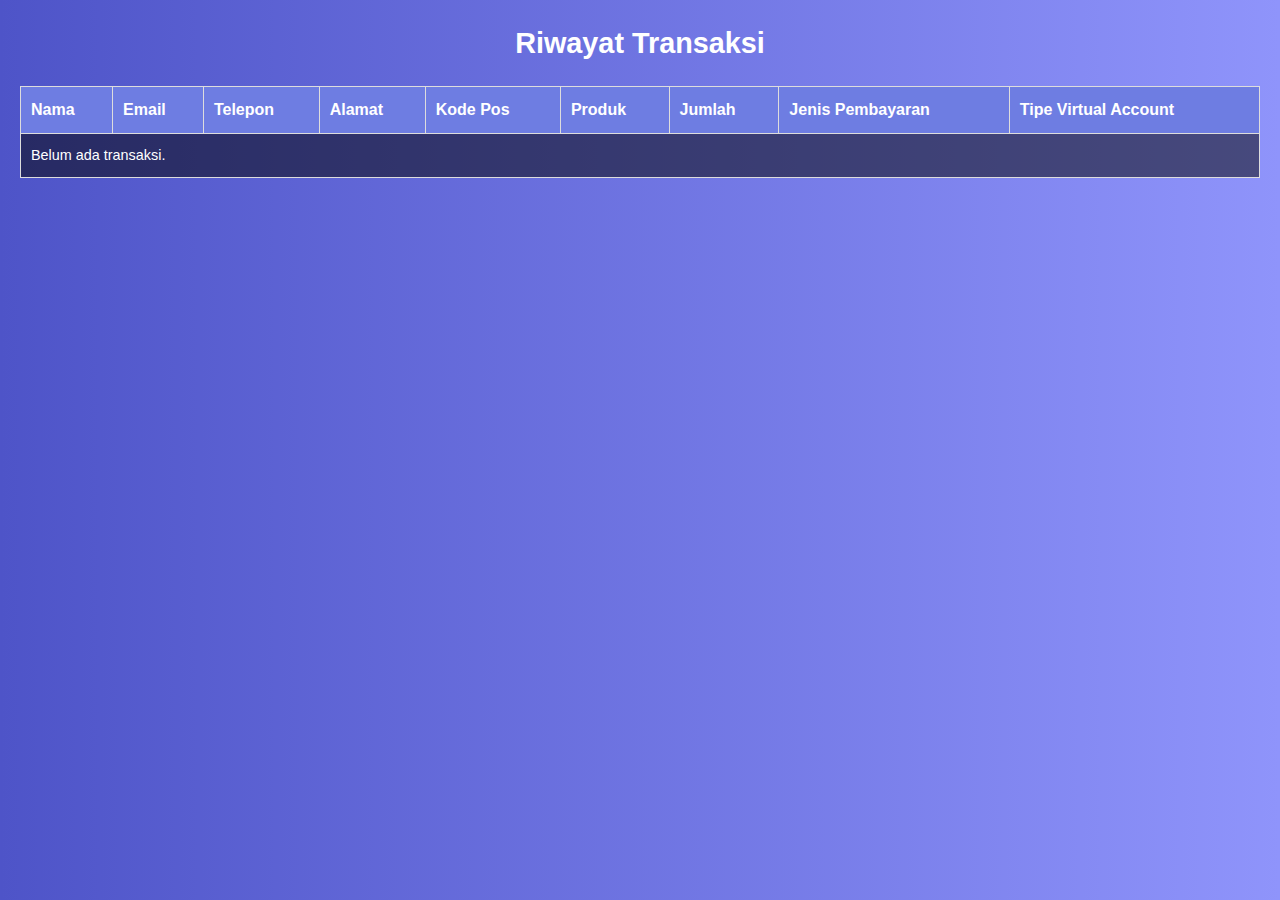
<file: history.html>
<!DOCTYPE html>
<html lang="en">
<head>
    <meta charset="UTF-8">
    <meta name="viewport" content="width=device-width, initial-scale=1.0">
    <title>Riwayat Transaksi</title>
    <style>
        /* Reset dasar */
        *, html {
            margin: 0;
            padding: 0;
            box-sizing: border-box;
        }

        body {
            font-family: Arial, sans-serif;
            line-height: 1.6;
            background: linear-gradient(to right, #4e54c8, #8f94fb);
            padding: 20px;
            color: white;
        }

        /* Heading */
        h1 {
            text-align: center;
            margin-bottom: 20px;
            font-size: 1.8rem;
        }

        /* Tabel */
        .table-wrapper {
            overflow-x: auto; /* Agar tabel bisa di-scroll secara horizontal */
        }

        table {
            width: 100%;
            border-collapse: collapse;
            margin-bottom: 20px;
            background-color: rgba(0, 0, 0, 0.5);
            color: white;
        }

        th, td {
            padding: 10px;
            border: 1px solid #ddd;
            text-align: left;
        }

        th {
            background-color: #6e7de2;
        }

        td {
            font-size: 0.9rem;
        }

        /* Responsif: Tampilan tablet */
        @media (max-width: 768px) {
            body {
                padding: 10px;
            }

            h1 {
                font-size: 1.5rem;
            }

            table {
                font-size: 0.9rem;
            }

            th, td {
                padding: 8px;
            }
        }

        /* Responsif: Tampilan ponsel */
        @media (max-width: 480px) {
            .table-wrapper {
                overflow-x: auto; /* Aktifkan scroll horizontal pada ponsel */
            }

            table, thead, tbody, th, td, tr {
                display: block;
            }

            thead tr {
                display: none; /* Sembunyikan header tabel untuk ponsel */
            }

            tr {
                margin-bottom: 15px;
                border-bottom: 1px solid #ddd;
            }

            td {
                text-align: right;
                padding-left: 50%;
                position: relative;
                white-space: nowrap; /* Mencegah teks terpotong */
            }

            td::before {
                content: attr(data-label);
                position: absolute;
                left: 0;
                width: 45%;
                padding-left: 15px;
                font-weight: bold;
                text-align: left;
            }
        }
    </style>
</head>
<body>
    <h1>Riwayat Transaksi</h1>
    <div class="table-wrapper">
        <table>
            <thead>
                <tr>
                    <th>Nama</th>
                    <th>Email</th>
                    <th>Telepon</th>
                    <th>Alamat</th>
                    <th>Kode Pos</th>
                    <th>Produk</th>
                    <th>Jumlah</th>
                    <th>Jenis Pembayaran</th>
                    <th>Tipe Virtual Account</th>
                </tr>
            </thead>
            <tbody id="transaction-list">
                <!-- Daftar transaksi akan ditambahkan di sini oleh JavaScript -->
            </tbody>
        </table>
    </div>

    <script>
        window.onload = function() {
            // Ambil data transaksi dari localStorage
            var transactions = JSON.parse(localStorage.getItem('transactions')) || [];

            var transactionList = document.getElementById('transaction-list');
            
            if (transactions.length === 0) {
                // Jika tidak ada transaksi, tampilkan pesan "Belum ada transaksi"
                transactionList.innerHTML = "<tr><td colspan='9'>Belum ada transaksi.</td></tr>";
            } else {
                // Menampilkan setiap transaksi yang ada
                transactions.forEach(transaction => {
                    // Membuat elemen row <tr> untuk setiap transaksi
                    let transactionRow = document.createElement('tr');

                    // Menentukan VA Bank yang dipilih, atau 'N/A' jika tidak ada
                    let vaBank = transaction.vaBank ? transaction.vaBank : 'N/A';

                    // Menambahkan setiap data transaksi ke dalam kolom (td) pada row
                    transactionRow.innerHTML = `
                        <td data-label="Nama">${transaction.name}</td>
                        <td data-label="Email">${transaction.email}</td>
                        <td data-label="Telepon">${transaction.phone}</td>
                        <td data-label="Alamat">${transaction.alamat}</td>
                        <td data-label="Kode Pos">${transaction.kode}</td>
                        <td data-label="Produk">${transaction.product}</td>
                        <td data-label="Jumlah">${transaction.jumlah}</td>
                        <td data-label="Jenis Pembayaran">${transaction.payment}</td>
                        <td data-label="Tipe Virtual Account">${vaBank}</td>  <!-- Menampilkan tipe VA yang dipilih -->
                    `;
                    
                    // Menambahkan row ke dalam tbody
                    transactionList.appendChild(transactionRow);
                });
            }
        };
    </script>
</body>
</html>
</file>
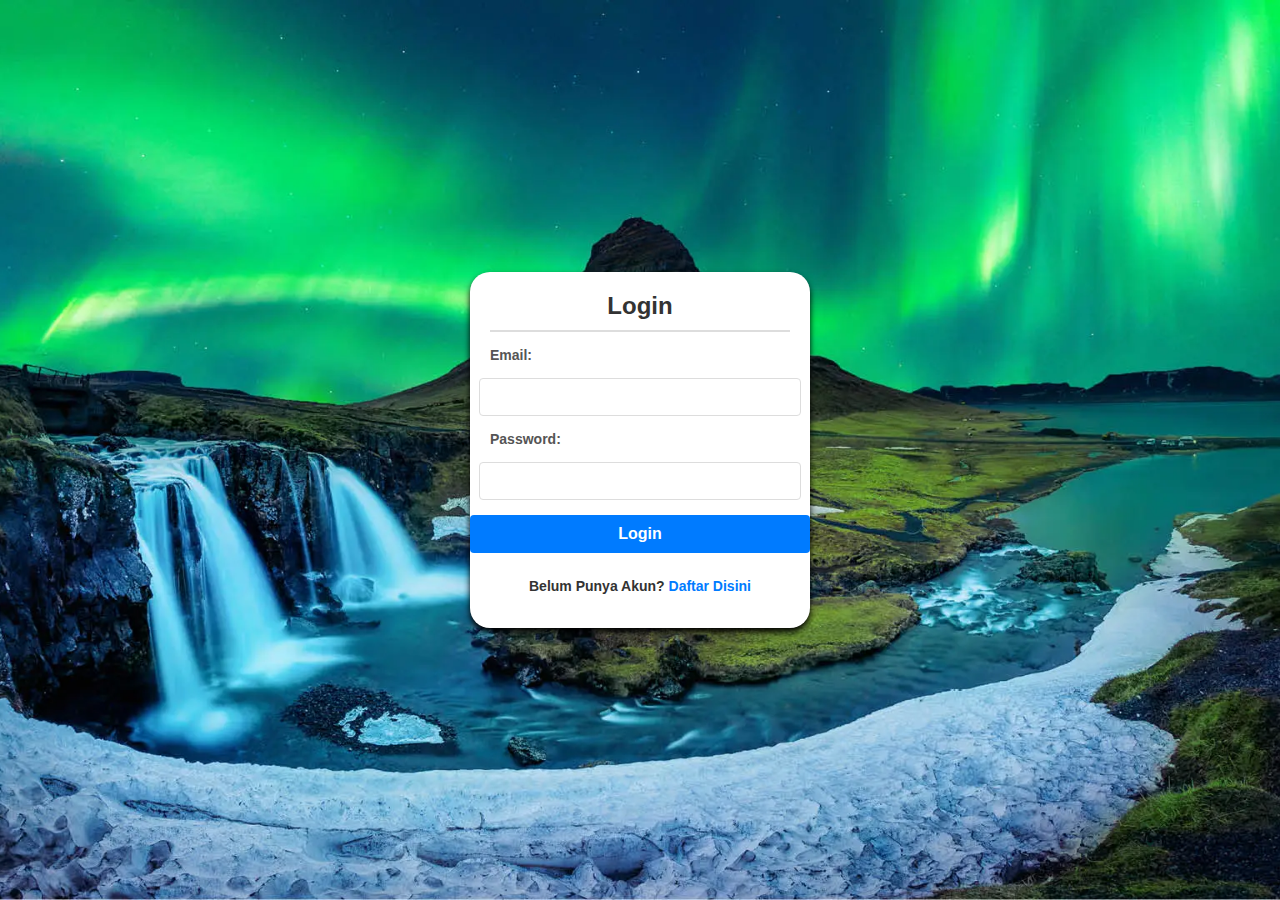
<file: login.html>
<!DOCTYPE html>
<html lang="en">
<head>
    <meta charset="UTF-8">
    <meta name="viewport" content="width=device-width, initial-scale=1.0">
    <title>Login</title>
    <link rel="shortcut icon" href="aurora.webp" type="image/x-icon">
    <style>
        body {
            font-family: Arial, sans-serif;
            background-image: url(images/unpam-v.jpeg);
            background-size: cover;
            background-position: center;
            background-repeat: no-repeat;
            background-color: #f3f4f6; 
            margin: 0;
            padding: 0;
            display: flex;
            justify-content: center;
            align-items: center;
            height: 100vh;
            background-image: url('aurora.webp')
        }

        form {
            background-color: #ffffff;
            box-shadow: 0 4px 6px black;
            border-radius: 20px;
            padding: 20px;
            width: 300px;
            display: flex;
            flex-direction: column;
            align-items: center;
            gap: 15px;
        }

        h2 {
            text-align: center;
            color: #333;
            margin: 0;
            padding-bottom: 10px;
            border-bottom: 2px solid #ddd;
            width: 100%;
        }
        
        label {
            font-size: 14px;
            font-weight: bold;
            color: #555;
            align-self: flex-start;
        }

        input[type="email"], input[type="password"] {
            width: 100%;
            padding: 10px;
            font-size: 14px;
            border: 1px solid #ddd;
            border-radius: 4px;
            outline: none;
        }

        input[type="email"]:focus, input[type="password"]:focus {
            border-color: #007bff;
        }

        .button {
        display: block;
        text-align: center;
        background-color: #007bff;
        color: #ffffff;
        padding: 10px 20px;
        font-size: 16px;
        font-weight: bold;
        border-radius: 4px;
        text-decoration: none;
        transition: background-color 0.3s;
        width: 100%;
        }

        .button:hover {
        background-color: #0056b3;
        }

    
        h3 {
            text-align: center;
            font-size: 14px;
            color: #333;
            margin-top: 10px;
        }

        h3 a {
            color: #007bff;
            text-decoration: none;
        }

        h3 a:hover {
            text-decoration: underline;
        }

        i {
            display: block;
            text-align: center;
            color: red;
            font-size: 14px;
            margin-bottom: 10px;
        }
    </style>
</head>
<body>
    <form>
        <h2>Login</h2>
        
        <label for="email">Email:</label>
        <input type="email" name="email" id="email" required>
        
        <label for="password">Password:</label>
        <input type="password" name="password" id="password" required>
        
        <a href="dashboard.html" class="button">Login</a>
        
        <h3>Belum Punya Akun? <a href="register.html">Daftar Disini</a></h3>
    </form>
</body>
</html>
</file>
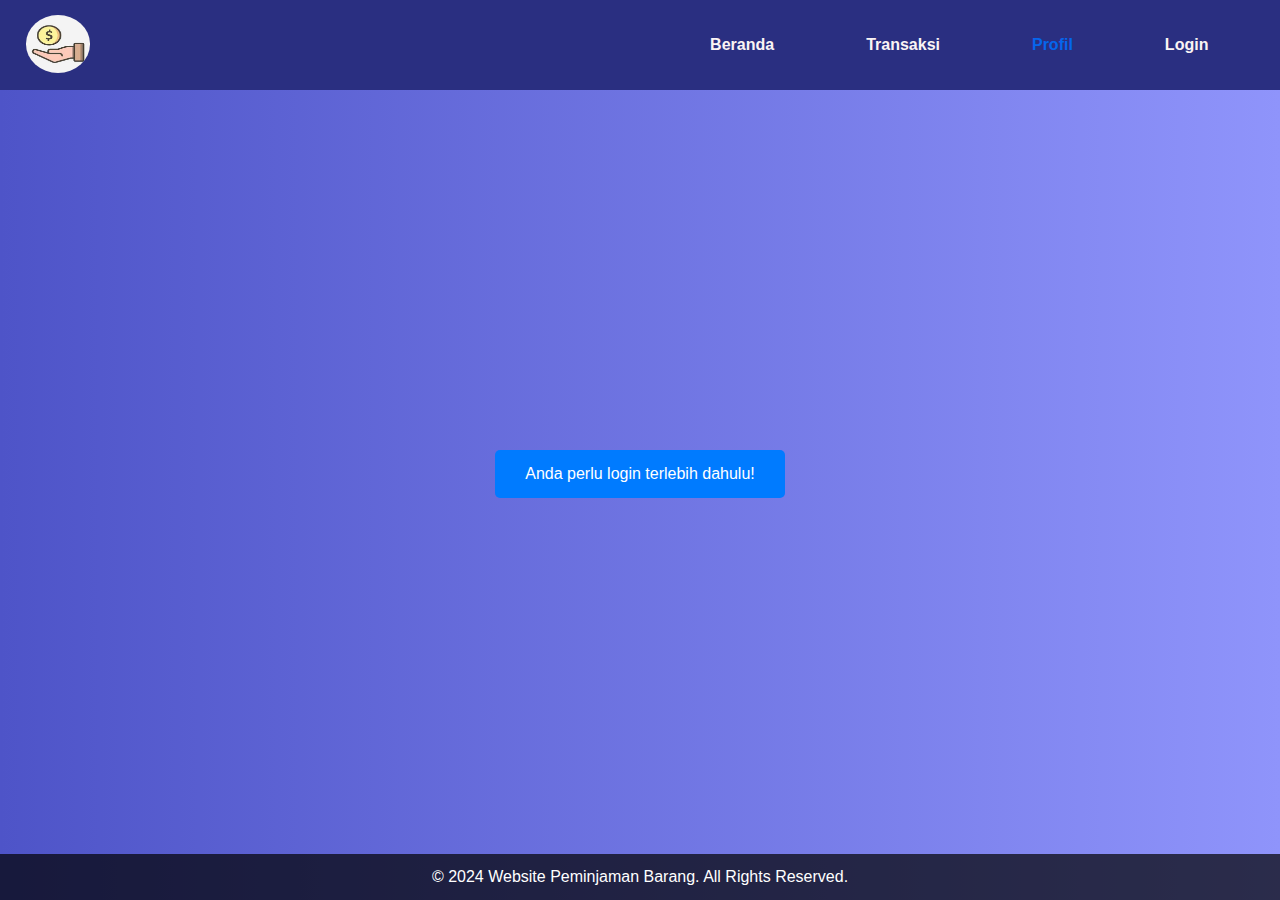
<file: profil.html>
<!DOCTYPE html>
<html lang="id">
<head>
    <meta charset="UTF-8">
    <meta name="viewport" content="width=device-width, initial-scale=1.0">
    <title>Halaman Transaksi</title>
    <link rel="stylesheet" href="sebelum.css">
    <link rel="stylesheet" href="style.css">
</head>


<header>
    <div class="container-navbar">
        <!-- Logo -->
        <img src="peminjaman barang.jpg" alt="Logo Peminjaman Barang" class="logo-navbar">

        <!-- Hamburger Menu (Icon) -->
        <div id="hamburger-menu" class="hamburger-icon">
            &#9776; <!-- Icon hamburger (tiga garis) -->
        </div>

        <!-- Navigation Bar -->
        <ul id="navbar-links" class="ul-navbar">
            <li class="li-navbar"><a href="index.html" class="a-navbar">Beranda</a></li>
            <li class="li-navbar"><a href="transaksi.html" class="a-navbar">Transaksi</a></li>
            <li class="li-navbar"><a href="profil.html" class="a-navbar">Profil</a></li>
            <li class="li-navbar"><a href="login.html" class="a-navbar">Login</a></li>
        </ul>
    </div>
</header>

<main>
    <div class="container">
        <button class="back-btn" >
            <a href="login.html">Anda perlu login terlebih dahulu!</a>
        </button>
    </div>
</div>
</main>

<!-- Footer -->
<footer class="footer">
    <div class="footer-content">
        <p>&copy; 2024 Website Peminjaman Barang. All Rights Reserved.</p>
    </div>
</footer>

<script src="navbar.js"></script>

</body>
</html>
</file>
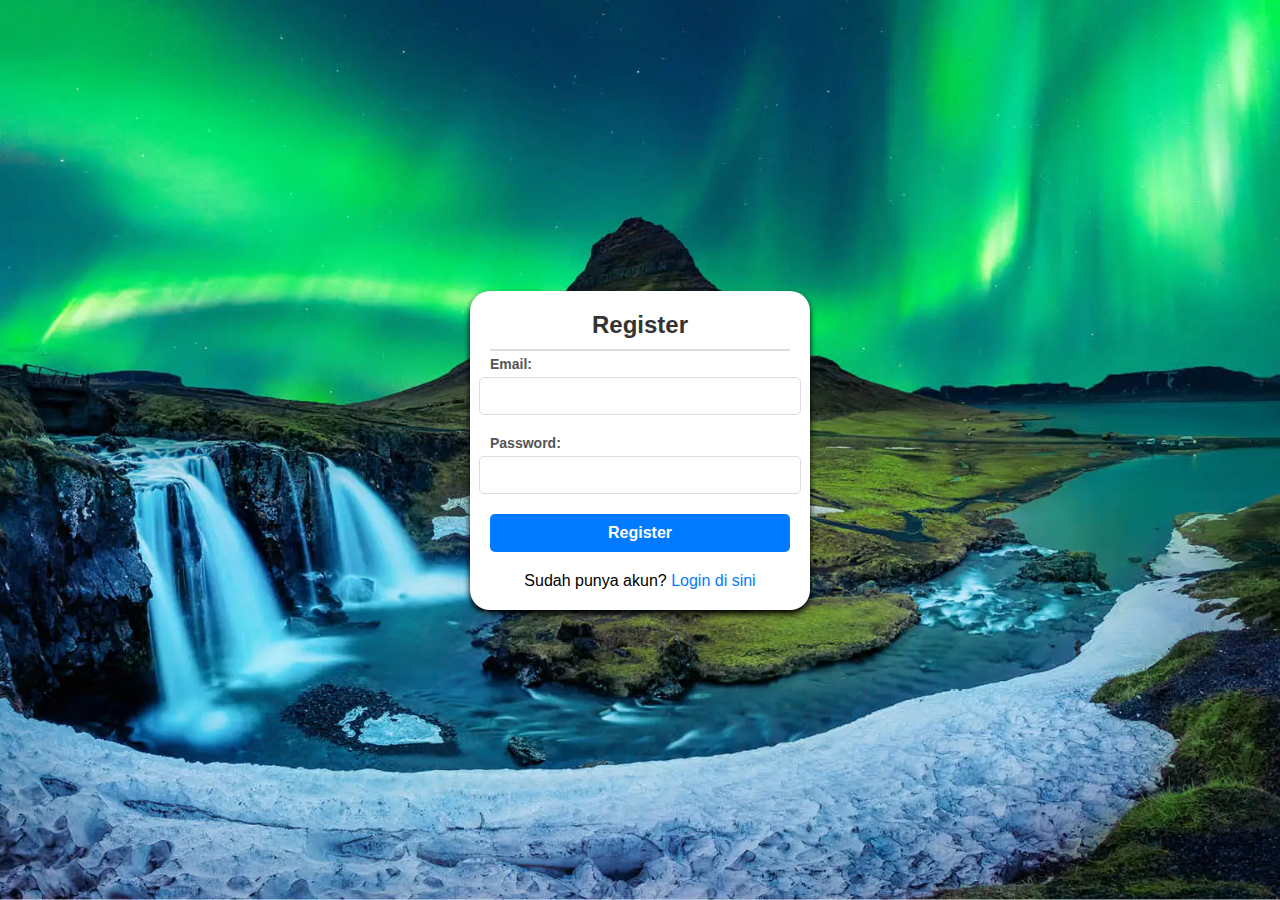
<file: register.html>
<!DOCTYPE html>
<html lang="en">
<head>
    <meta charset="UTF-8">
    <meta name="viewport" content="width=device-width, initial-scale=1.0">
    <title>Register</title>
    <style>
        body {
            font-family: Arial, sans-serif;
            background-image: url('aurora.webp');
            background-size: cover;
            background-position: center;
            background-repeat: no-repeat;
            background-color: #f3f4f6; 
            margin: 0;
            padding: 0;
            display: flex;
            justify-content: center;
            align-items: center;
            height: 100vh;
        }

        form {
            background-color: #ffffff;
            box-shadow: 0 4px 6px black;
            border-radius: 20px;
            padding: 20px;
            width: 300px;
            display: flex;
            flex-direction: column;
            align-items: center;
            gap: 5px;
        }

        h2 {
            text-align: center;
            color: #333;
            margin: 0;
            padding-bottom: 10px;
            border-bottom: 2px solid #ddd;
            width: 100%;
        }

        label {
            font-size: 14px;
            font-weight: bold;
            color: #555;
            align-self: flex-start;
        }

        input[type="text"],
        input[type="email"],
        input[type="password"] {
            width: 100%;
            padding: 10px;
            margin-bottom: 15px;
            border: 1px solid #ddd;
            border-radius: 5px;
            font-size: 14px;
        }

        button {
            width: 100%;
            padding: 10px;
            background-color: #007bff;
            color: white;
            border: none;
            border-radius: 5px;
            font-size: 16px;
            font-weight: bold;
            cursor: pointer;
            transition: background-color 0.3s;
        }

        button:hover {
            background-color: #0056b3;
        }

        .message {
            text-align: center;
            margin-top: 10px;
            font-size: 14px;
        }

        .message.success {
            color: green;
        }

        .message.error {
            color: red;
        }

        .login-link {
            text-align: center;
            margin-top: 15px;
        }

        .login-link a {
            color: #007bff;
            text-decoration: none;
        }

        .login-link a:hover {
            text-decoration: underline;
        }
    </style>
</head>
<body>
    <form>
        <h2>Register</h2>

        <label for="email">Email:</label>
        <input type="email" id="email" name="email" required>

        <label for="password">Password:</label>
        <input type="password" id="password" name="password" required>

        <button type="submit">Register</button>

        <div class="login-link">
            Sudah punya akun? <a href="login.html">Login di sini</a>
        </div>
    </form>
</body>
</html>
</file>
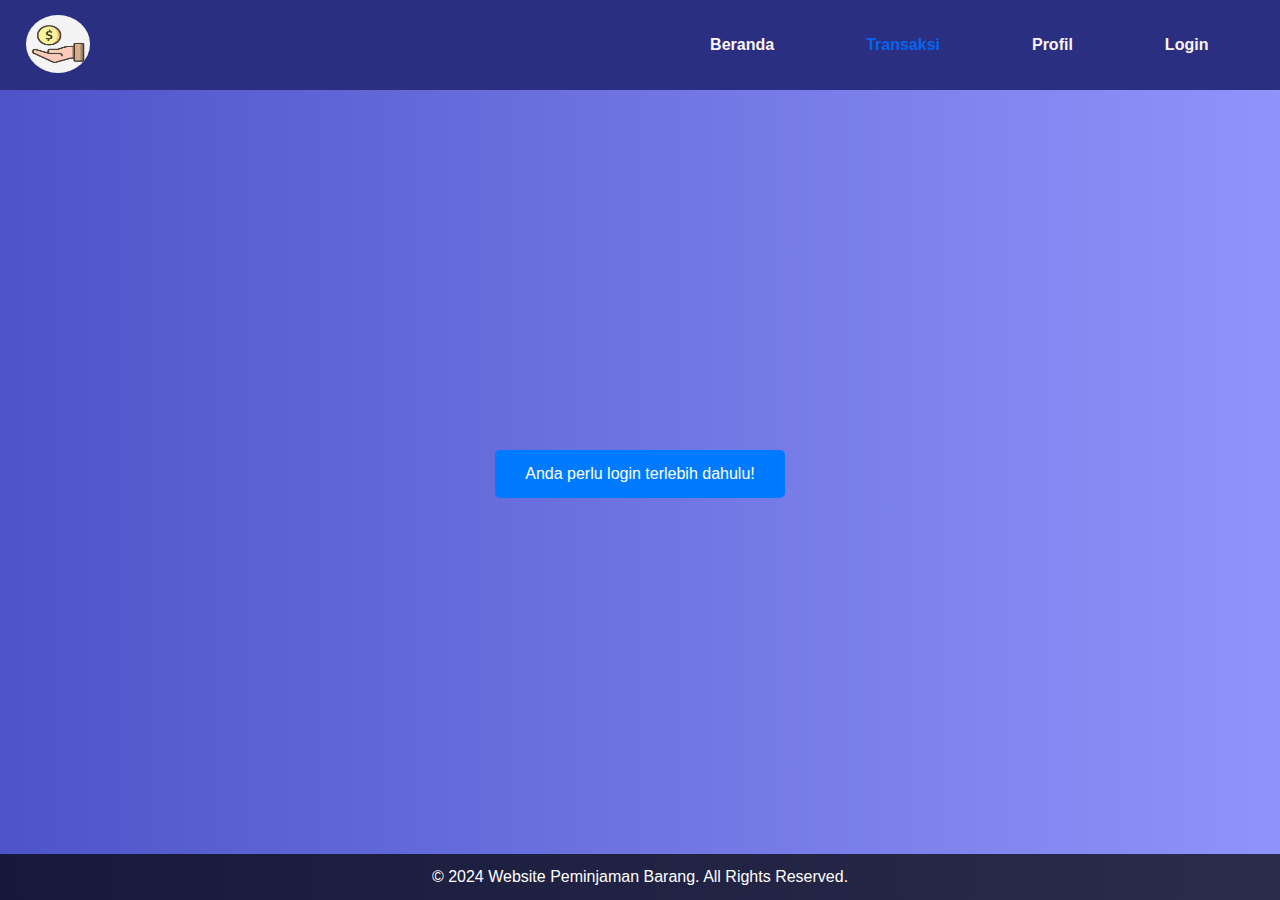
<file: transaksi.html>
<!DOCTYPE html>
<html lang="id">
<head>
    <meta charset="UTF-8">
    <meta name="viewport" content="width=device-width, initial-scale=1.0">
    <title>Halaman Transaksi</title>
    <link rel="stylesheet" href="sebelum.css">
    <link rel="stylesheet" href="style.css">
</head>
<header>
    <div class="container-navbar">
        <!-- Logo -->
        <img src="peminjaman barang.jpg" alt="Logo Peminjaman Barang" class="logo-navbar">

        <!-- Hamburger Menu (Icon) -->
        <div id="hamburger-menu" class="hamburger-icon">
            &#9776; <!-- Icon hamburger (tiga garis) -->
        </div>

        <!-- Navigation Bar -->
        <ul id="navbar-links" class="ul-navbar">
            <li class="li-navbar"><a href="index.html" class="a-navbar">Beranda</a></li>
            <li class="li-navbar"><a href="transaksi.html" class="a-navbar">Transaksi</a></li>
            <li class="li-navbar"><a href="profil.html" class="a-navbar">Profil</a></li>
            <li class="li-navbar"><a href="login.html" class="a-navbar">Login</a></li>
        </ul>
    </div>
</header>


<main>
    <div class="container">
        <button class="back-btn" >
            <a href="login.html">Anda perlu login terlebih dahulu!</a>
        </button>
    </div>
</div>
</main>

<!-- Footer -->
<footer class="footer">
    <p>&copy; 2024 Website Peminjaman Barang. All Rights Reserved.</p>
    <div class="footer-content">
    </div>
</footer>

<script src="navbar.js"></script>
</body>
</html>
</file>
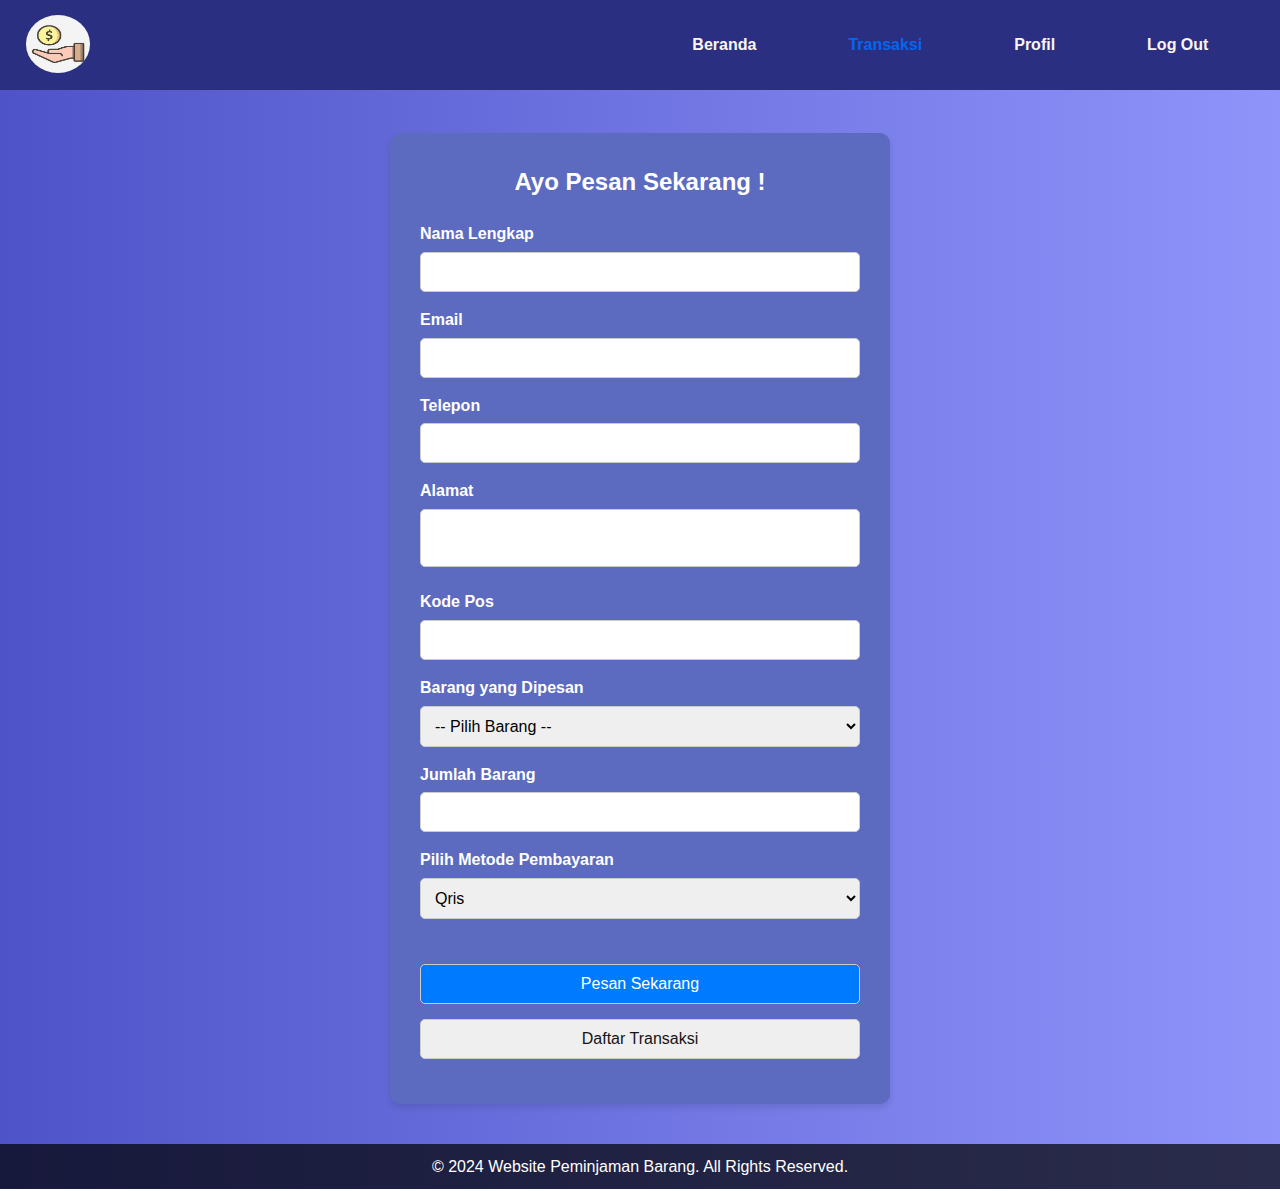
<file: transaksii.html>
<!DOCTYPE html>
<html lang="en">
<head>
    <meta charset="UTF-8">
    <meta name="viewport" content="width=device-width, initial-scale=1.0">
    <title>Website Peminjaman Barang</title>
    <link rel="stylesheet" href="style.css">
</head>
<body>

    <!-- Header -->
    <header>
        <div class="container-navbar">
            <!-- Logo -->
            <img src="peminjaman barang.jpg" alt="Logo Peminjaman Barang" class="logo-navbar">
    
            <!-- Hamburger Menu (Icon) -->
            <div id="hamburger-menu" class="hamburger-icon">
                &#9776; <!-- Icon hamburger (tiga garis) -->
            </div>
    
            <!-- Navigation Bar -->
            <ul id="navbar-links" class="ul-navbar">
                <li class="li-navbar"><a href="dashboard.html" class="a-navbar">Beranda</a></li>
                <li class="li-navbar"><a href="transaksii.html" class="a-navbar">Transaksi</a></li>
                <li class="li-navbar"><a href="profile.html" class="a-navbar">Profil</a></li>
                <li class="li-navbar"><a href="index.html" class="a-navbar" onclick="return confirmLogout()">Log Out</a></li>
            </ul>
        </div>
    </header>

    <!-- Ini isi content -->
    <div class="form-transaksi">
    <h4> Ayo Pesan Sekarang !</h4>
    <form id="transaction-form" onsubmit="return confirmOrder()">
        <label for="name">Nama Lengkap</label>
        <input type="text" id="name" name="name" required>
    
        <label for="email">Email</label>
        <input type="email" id="email" name="email" required>
    
        <label for="phone">Telepon</label>
        <input type="tel" id="phone" name="phone" required>
    
        <label for="alamat">Alamat</label>
        <textarea name="alamat" id="alamat" required></textarea>
    
        <label for="kode">Kode Pos</label>
        <input type="text" name="kode" id="kode" required>
    
        <label for="product">Barang yang Dipesan</label>
        <select name="product" id="product" required>
            <option value="">-- Pilih Barang --</option>
            <option value="Semen">Semen Tiga Roda</option>
            <option value="Kayu_Jati">Kayu Jati</option>
            <option value="Paku">Paku</option>
            <option value="Martil">Martil</option>
        </select>
    
        <label for="jumlah">Jumlah Barang</label>
        <input type="text" name="jumlah" id="jumlah" required>

        <label for="payment">Pilih Metode Pembayaran</label>
        <select name="payment" id="payment" required onchange="showPaymentOptions()">
            <option value="Qris">Qris</option>
            <option value="VA">Virtual Account</option>
        </select>

        <!-- Virtual Account Options (hidden by default) -->
        <div id="va-options" style="display:none;">
            <label for="va-type">Pilih Bank</label>
            <select name="va-type" id="va-type" onchange="showPaymentOptions()">
                <option value="">-- Pilih Bank --</option>
                <option value="BCA">BCA</option>
                <option value="BRI">BRI</option>
                <option value="Mandiri">Mandiri</option>
            </select>
        </div>

        <!-- QR Code Display (hidden by default) -->
        <div id="qr-code" style="display:none;">
            <label for="qr">Scan QR Code</label>
            <img src="qrcode.png" alt="QR Code" id="qr-img">
        </div>

        <!-- Display Nomor VA (hidden by default) -->
        <div id="va-number-display" style="display:none;">
            <label for="va-number">Salin Pembayar di bawah ini ya !</label>
            <input type="text" id="va-number" name="va-number" readonly />
        </div>

        <div class="button-container">
            <button type="submit" class="btn-left">Pesan Sekarang</button>

            <button><a href="history.html" class="btn-right" id="transaction-history-link">Daftar Transaksi</a></button>

        </div>
    </form>
    </div>

    <!-- Ini Bagian Footer -->
    <footer class="footer">
        <div class="footer-content">
            <p>&copy; 2024 Website Peminjaman Barang. All Rights Reserved.</p>
        </div>
    </footer>
    
    <!-- JavaScript -->
    <script src=
    "navbar.js">
    </script>

</body>
</html>
</file>
<file: sebelum.css>
/* Mengatur body dan elemen dasar */
body {
    font-family: Arial, sans-serif;
    margin: 0;
    display: flex;
    flex-direction: column; /* Susun elemen secara vertikal */
    min-height: 100vh; /* Pastikan tinggi body minimal setinggi viewport */
    background-color: #f0f0f0;
}

/* Mengatur elemen main untuk mengisi ruang di antara header dan footer */
main {
    flex: 1; /* Elemen ini akan mengambil ruang yang tersisa */
    display: flex;
    justify-content: center;
    align-items: center; /* Pusatkan konten secara horizontal dan vertikal */
}

/* Mengatur tombol di dalam container */
.container {
    text-align: center;
}

/* Mengatur tombol */
.back-btn {
    padding: 15px 30px;
    font-size: 16px;
    color: white;
    background-color: #007bff;
    border: none;
    border-radius: 5px;
    cursor: pointer;
    transition: background-color 0.3s ease;
    display: inline-flex; /* Gunakan inline-flex agar tombol tetap adaptif */
    align-items: center; /* Pastikan teks di tengah */
    justify-content: center; /* Teks dalam tombol tetap di tengah */
}

/* Link di dalam tombol */
.back-btn a {
    color: white; /* Mengatur teks link menjadi putih */
    text-decoration: none; /* Menghapus garis bawah pada link */
}

/* Efek hover pada tombol */
.back-btn:hover {
    background-color: #0056b3;
}

/* Mengatur footer */
footer {
    text-align: center;
    padding: 10px;
    background: rgba(0, 0, 0, 0.7);
    color: #fff;
    font-size: 14px;
    width: 100%; /* Pastikan footer memanjang ke seluruh lebar layar */
}
</file>
<file: style.css>
/* Reset */
*, html {
    margin: 0;
    padding: 0;
    box-sizing: border-box;
    font-size: 16px;
}

body {
    font-family: Arial, sans-serif;
            line-height: 1.6;
            background: linear-gradient(to right, #4e54c8, #8f94fb);
            color: white;
            padding-top: 10vh;
            border-top: 3px solid rgb(6, 6, 6);
            
}

main {
    flex: 1; /* Membuat konten utama mengisi ruang sisa */
}

/* Hamburger Icon */
#hamburger-menu {
    display: none; /* Default hide hamburger */
}

/* Responsive Design */
@media screen and (max-width: 768px) {
    #hamburger-menu {
        display: block; /* Tampilkan hamburger */
        font-size: 24px; /* Atur ukuran ikon hamburger */
        cursor: pointer; /* Tambahkan pointer pada hover */
        position: absolute; /* Posisi fleksibel */
        top: 20px; /* Sesuaikan posisi di atas */
        right: 20px; /* Sesuaikan posisi di kanan */
    }

    ul.ul-navbar {
        display: none; /* Hide navbar on small screens */
        position: absolute;
        top: 60px;
        left: 0;
        right: 0;
        background-color: #f1f1f1;
        box-shadow: 0 4px 8px rgba(0, 0, 0, 0.1);
        flex-direction: column;
        align-items: center;
        padding: 10px 0;
    }

    ul.ul-navbar.active {
        display: flex; /* Show navbar when active */
        animation: slideDown 0.3s ease-out;
    }

    ul.ul-navbar li {
        margin-bottom: 15px;
    }

    ul.ul-navbar li:last-child {
        margin-bottom: 0;
    }
}

/* Animation for sliding down menu */
@keyframes slideDown {
    0% {
        transform: translateY(-20px);
        opacity: 0;
    }
    100% {
        transform: translateY(0);
        opacity: 1;
    }
}
/* Navbar */
.container-navbar {
    position: fixed;
    top: 0;
    left: 0;
    z-index: 1000;
    display: flex;
    align-items: center;
    justify-content: space-between;
    background-color:   #2a2f81;
    width: 100%;
    height: 10vh;
    padding: 0 2vw;
}

.logo-navbar {
    width: 5vw;
    height: 4.5vw;
    border-radius: 50%;
    margin-bottom: 2px;
}

.ul-navbar {
    display: flex;
    align-items: center;
    margin: 0;
    padding: 0;
}

.li-navbar {
    list-style: none;
    margin: 0 30px;
    font-size: 1rem;
}

.a-navbar {
    text-decoration: none;
    color: #faf4f4;
    font-weight: bold;
    padding: 8px 16px;
    transition: background-color 0.3s;
    border-radius: 5px;
    position: relative;
    overflow: hidden;
}

.a-navbar:hover,
.a-navbar.active {
    color: #0566ed; /* Efek warna hover tetap pada item yang aktif */
}

.a-navbar::after {
    content: '';
    position: absolute;
    left: 0;
    bottom: 0;
    width: 0;
    height: 2px;
    background-color: #2d07e9;
    transition: width 0.3s ease;
}

.a-navbar:hover::after {
    width: 100%;
}

.a-navbar:hover,
.a-navbar.active {
    width: 100%; /* Efek warna hover tetap pada item yang aktif */
}

/* Hero Section */
.hero-section {
    position: relative;
    width: 100%;
    min-height: 100vh; /* Pastikan section ini memiliki tinggi minimal layar penuh */
    background: linear-gradient(to right, #6a11cb, #2575fc), url('your-image.jpg') no-repeat center center/cover;
    display: flex;
    align-items: center;
    justify-content: center;
    color: white;
    text-align: center;
    padding-bottom: 20px; /* Memberikan ruang di bawah agar footer tidak tertutup */
    overflow: hidden; /* Menyembunyikan konten yang keluar dari batas */
    flex-direction: column;
}

.hero-section h2 {
    color: white;
            font-size: 3vw;
            margin-bottom: 2vh; /* Beri jarak dengan tombol di bawah */
            text-align: center;
            margin-top: 5rem;
}

.hero-section h3 {
    color: white;
            font-size: 3vw;
            margin-bottom: 2vh; /* Beri jarak dengan tombol di bawah */
            text-align: center;
}

.hero-content {
    max-width: 60%;
    z-index: 1;
}

.hero-content h2 {
    font-size: 3rem;
    margin-bottom: 1rem;
    text-transform: uppercase;
    font-weight: bold;
    font-family: 'Gill Sans', 'Gill Sans MT', Calibri, 'Trebuchet MS', sans-serif;
    color: #eeeff0;
    text-shadow: 2px 2px 4px rgba(0, 0, 0, 0.3);
    transition: color 0.3s ease, transform 0.3s ease;
}

.steps-container {
    display: grid;
    grid-template-columns: repeat(auto-fill, minmax(300px, 1fr)); /* Grid layout */
    gap: 20px;
    padding: 3vw;
    max-width: 100%; /* Maksimal lebar steps container */
    margin: 0 auto; /* Agar container tetap terpusat */
}

.step-box {
    background-color: #f8f9ff;
    border: 9px #ddd;
    border-radius: 10px;
    box-shadow: 0 4px 8px rgba(0, 0, 0, 0.1);
    text-align: center;
    padding: 1.5rem;
    transition: transform 0.3s ease, box-shadow 0.3s ease;
}

.step-box:hover {
    transform: translateY(-10px);
    box-shadow: 0 8px 16px rgba(0, 0, 0, 0.2);
}

.step-box h3 {
    font-size: 1.2rem;
    color: #333;
    margin-bottom: 0.5rem;
}

.step-box p {
    font-size: 0.95rem;
    color: #666;
    margin-bottom: 1rem;
}



.card-container {
    display: grid;
    grid-template-columns: repeat(auto-fill, minmax(300px, 1fr)); /* 2 kolom */
    gap: 20px;
    padding: 3vw;
    max-width: 100%;
    margin: 0 auto;
    
}

/* Card */
.card {
    background-color: #fff;
    border-radius: 10px;
    box-shadow: 0 4px 8px rgba(0, 0, 0, 0.1);
    overflow: hidden;
    text-align: center;
    transition: transform 0.3s ease, box-shadow 0.3s ease;
    width: 90%; /* Lebar tetap */
    height: 40vh; /* Tinggi tetap */
    display: flex;
    flex-direction: column; /* Mengatur elemen secara vertikal */
    align-items: center;
    justify-content: space-between; /* Ruang antar elemen */
    margin: auto; /* Agar card tetap di tengah */
}

.card:hover {
    transform: translateY(-10px);
    box-shadow: 0 8px 16px rgba(0, 0, 0, 0.2);
}

/* Card Image */
.card-image {
    width: 100%;
    height: 40%; /* Tinggi tetap untuk gambar */
    object-fit: cover;
    border-bottom: 1px solid #ddd;
}

/* Card Content */
.card-content {
    padding: 10px;
    display: flex;
    flex-direction: column;
    align-items: center; /* Nama barang tetap center */
}

.card-content h3 {
    font-size: 1.2rem;
    color: #333;
    text-align: center; /* Nama barang tetap di tengah */
}


.card-content p {
    font-size: 0.9rem;
    color: #666;
    margin: 0.5rem 0;
    text-align: left; /* Penjelasan barang di-align ke kiri */
    width: 100%; /* Pastikan teks mengambil lebar penuh */
}

.card-content .price {
    font-size: 1.5rem;
    color: #2575fc;
    font-weight: bold;
    margin-top: 1rem;
    background: linear-gradient(to right, #6a11cb, #2575fc);
    -webkit-background-clip: text;
    -webkit-text-fill-color: transparent;
    text-shadow: 1px 1px 2px rgba(0, 0, 0, 0.3);
}

/* Ini Untuk Halaman Transaksi */
.form-transaksi {
    max-width: 500px;
    margin: 40px auto;
    background: #5C6BC0;
    padding: 30px;
    border-radius: 10px;
    box-shadow: 0 4px 6px rgba(0, 0, 0, 0.1);
    text-align: center;  /* Memusatkan gambar secara horizontal */
}

.form-transaksi img {
    height: 40%;
    width: 50%;
}

.form-transaksi h4 {
    text-align: center;
    font-size: 1.5rem;
    margin-bottom: 20px;
}

form label {
    display: flex;
    font-weight: bold;
    margin-bottom: 5px;
}

form input,
form select,
form textarea,
form button {
    width: 100%;
    padding: 10px;
    margin-bottom: 15px;
    border: 1px solid #ccc;
    border-radius: 5px;
}

.button-container {
    display: block;
    margin-top: 30px;
}

button {
    padding: 10px 10px;
    font-size: 16px;
    border: none;
    border-radius: 5px;
    cursor: pointer;
    transition: background-color 0.3s ease;
}

/* Ini untuk Profile */

.profile-card {
    background: rgba(255, 255, 255, 0.9);
    color: #333;
    width: 320px;
    border-radius: 15px;
    box-shadow: 0px 4px 10px rgba(0, 0, 0, 0.3);
    text-align: center;
    padding: 20px;
    overflow: hidden;
    display: grid;
    position: inherit;
}


.btn-left {
    background-color: #007bff;;
    color: #ffffff;
}

.btn-left:hover {
    background-color: #7f09e7;
}

#transaction-history-link {
    color: #151313;
    text-decoration: none;
}

form textarea {
    resize: none;
}

footer {
        display: block;
        text-align: center;
        padding: 10px;
        background: rgba(0, 0, 0, 0.7);
        color: #fff;
        font-size: 14px;
        position: relative;
        bottom: 0;
        width: 100%;
    }


/* Media Queries for responsiveness */
@media (max-width: 1024px) {
    .container-navbar {
        height: 8vh;
        padding: 0 1rem;
    }
    
    .hero-section h2 {
        font-size: 4vw; /* Reduce font size on smaller screens */
    }

    .card {
        width: 80%;
        height: 40vh;
    }
}

@media (max-width: 768px) {
    .hero-section h2 {
        font-size: 5vw;
    }

    .steps-container, .card-container {
        padding: 3vw;
    }

    .card {
        width: 100%; /* Full width for small screens */
        height: auto; /* Adjust height automatically */
    }
}

@media (max-width: 480px) {
    .container-navbar {
        height: 7vh;
        padding: 0 1rem;
    }

    .card {
        width: 100%; /* Ensure cards are full width */
        height: auto;
    }

    .hero-section h2 {
        font-size: 6vw;
    }


}
/* perbedaan align items, text align dan display flex */
</file>
